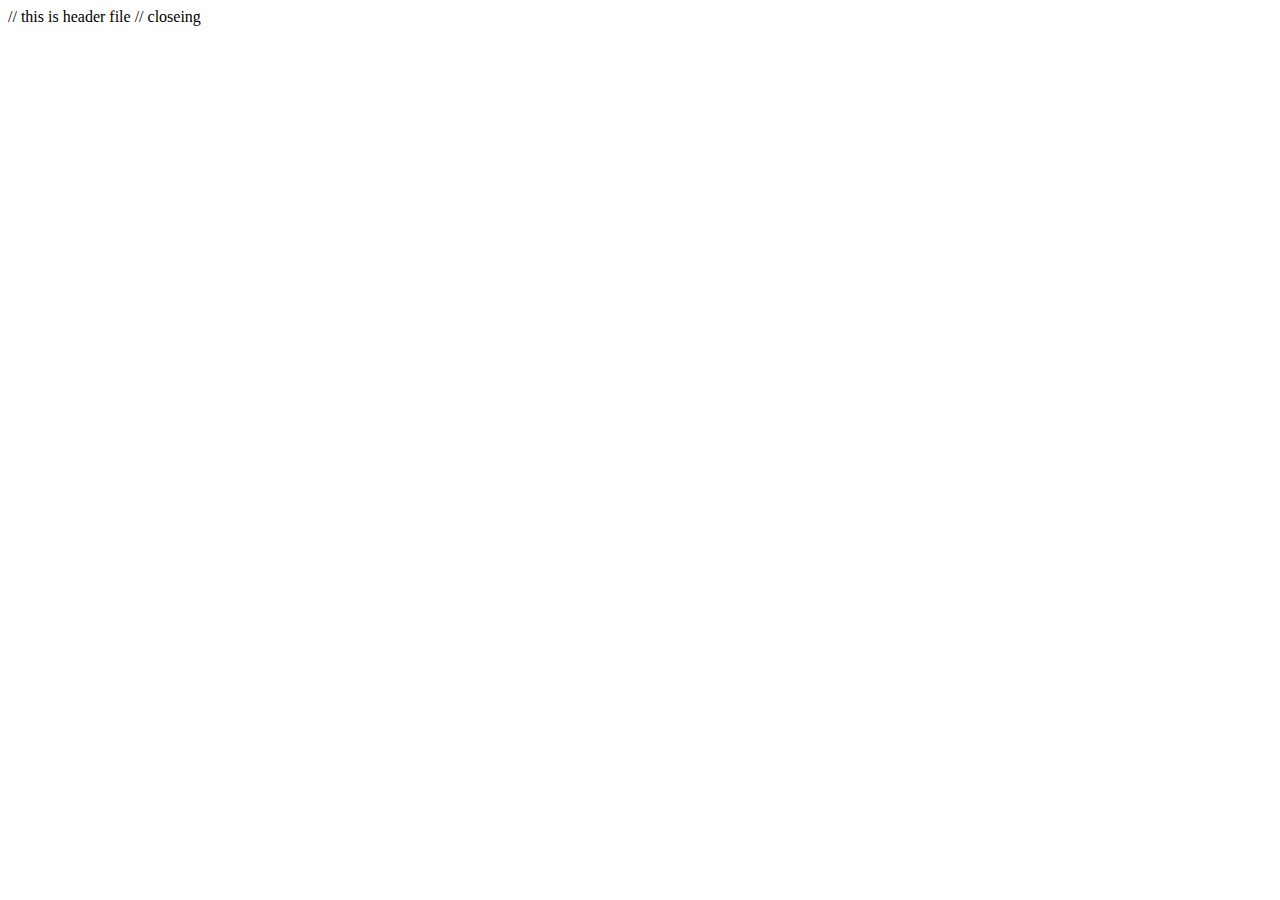
<file: 1_js introduction/index.html>
<!DOCTYPE html>
<html lang="en">
<head>  // this is header file
    <meta charset="UTF-8">
    <meta http-equiv="X-UA-Compatible" content="IE=edge">
    <meta name="viewport" content="width=device-width, initial-scale=1.0">
    <title>my Website</title>
</head> // closeing 
<body>
    <script src="test.js">

    </script>
</body>
</html>
</file>
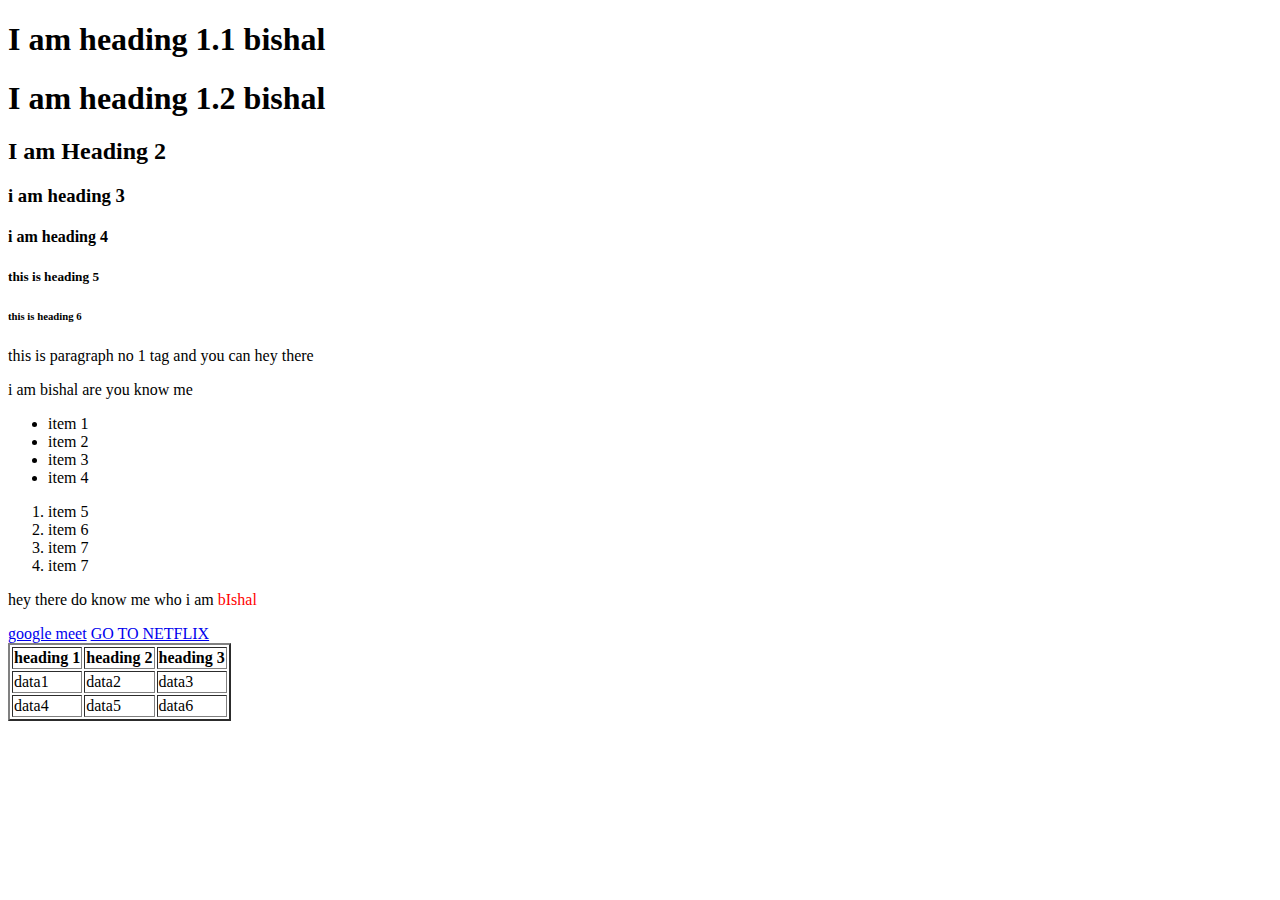
<file: 1_js introduction/2_HTML_css/index.html>
<!DOCTYPE html>
<html lang="en">
<head>
    <meta charset="UTF-8">
    <meta http-equiv="X-UA-Compatible" content="IE=edge">
    <meta name="viewport" content="width=device-width, initial-scale=1.0">
    <title>My website</title>
</head>
<body>
    <!-- you can write your comment on this section-->
    <!--you can use heading upto h6 and you can use same  heading tag multipal times-->
    <h1>I am heading 1.1 bishal  </h1>
    <h1>I am heading 1.2 bishal </h1>
    <h2>I am Heading 2 </h2>
    <h3>i am heading 3</h3>
    <h4>i am heading 4</h4>
    <h5> this is heading 5</h5>
    <h6>this is heading 6</h6>
    <!--<h7>this is h7</h7   >-->



    <div> 
        <!-- div is used for divition of website -->
        <!--below i am useing paragraph tag-->
    <p>this is paragraph no 1 tag and you can hey there </p>
    </div>
    <div>
        <p>
            i am bishal are you know me

        </p>
    </div>

    <!--ordered list-->
    <!--unordered list-->
    <!--undered list me just  bullet point use karaga-->
    <ul>
        <li>item 1</li>
        <li>item 2</li>
        <li>item 3</li>
        <li>item 4</li>
    </ul>
    <!--but ordered list me count hota ha 1,2,3,4, aise -->
    <ol>
        <li>item 5</li>
        <li>item 6</li>
        <li>item 7</li>
        <li>item 7</li>
    </ol>
    <!--span tag use for changeing cloer or changing property-->
    <p> hey there do know me who i am<span style ="color :red;"> bIshal</span></p> 

    <!--Anchor tag use for link edit -->
    <a href='https://meet.google.com/?hs=197&pli=1&authuser=0'> google meet</a>
    <a href='https://www.netflix.com/browse'> GO TO NETFLIX</a>

    <!--image tag me close tag use nahi hota -->
    <img >

    <!--table-->



    <table border=2>
        <thead>
            <tr>
                   <th>heading 1</th>
                   <th>heading 2</th>
                   <th>heading 3</th>
            </tr>
        </thead>
        <tbody>
               <tr>
                  <td>data1</td>
                  <td>data2</td>
                  <td>data3</td>
               </tr>



               <tr>
                <td>data4</td>
                <td>data5</td>
                <td>data6</td>
             </tr>
        </tbody>
    </table>
</body>
</html>
</file>
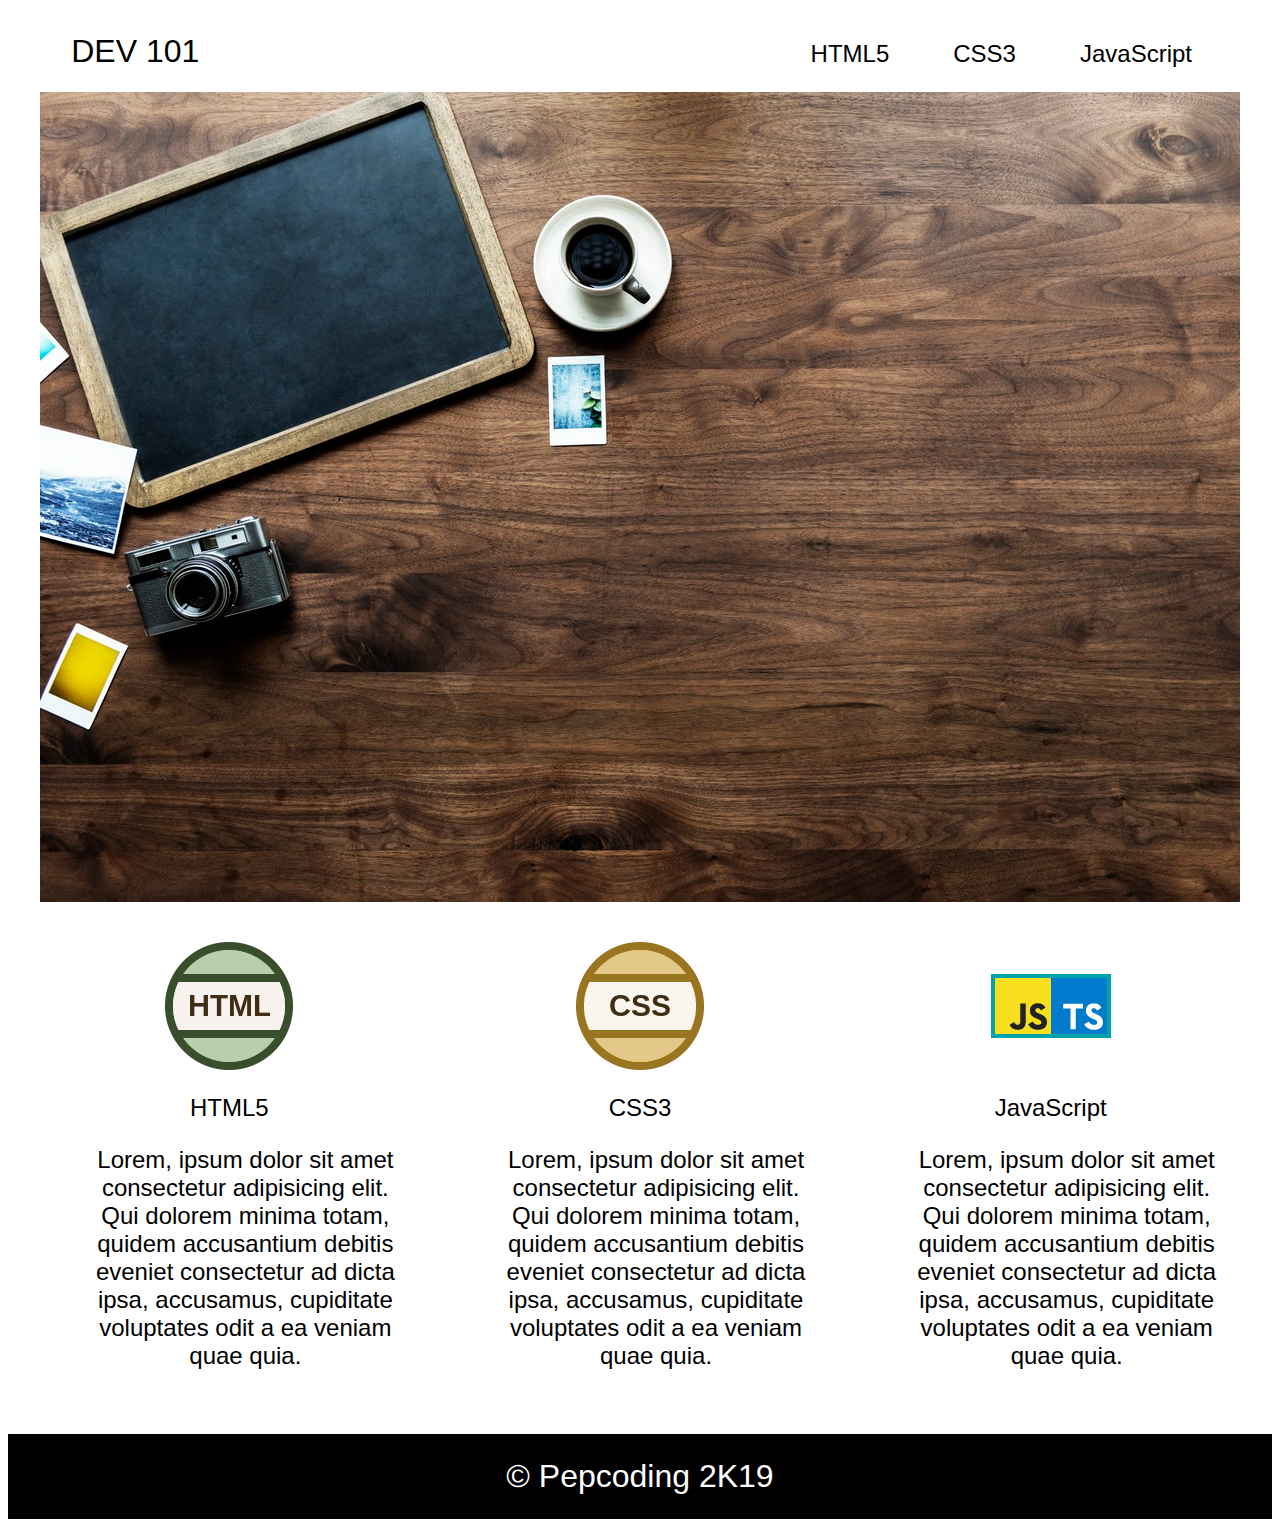
<file: 1_js introduction/class3-css-23-12-2021/28-12-2021/final/index.html>
<!DOCTYPE html>
<html lang="en">
<head>
  <meta charset="UTF-8" />
  <meta name="viewport" content="width=device-width, initial-scale=1.0" />
  <meta http-equiv="X-UA-Compatible" content="ie=edge" />
  <title>Document</title>
   <style>
    html {
      border: 0;
      margin: 0;
      font-family: "Segoe UI", Tahoma, Geneva, Verdana, sans-serif;
      scroll-behavior: smooth;
    }
    header h1 {
      float: left;
      margin-top: 2%;
      padding-left: 5%;
      font-weight: 400;
    }
    .navigation {
      display: flex;
      float: right;
      padding-right: 3rem;
    }
    li {
      list-style: none;
      padding: 0 2rem;
      margin-top: 1rem;
      font-size: 1.5rem;
    }
    a {
        text-decoration: none;
        /* transition: all 0.2s; */
      }
      a:link,a:visited {
        color: black;
      }
      a:hover,a:active {
        color: red;
      }
    .showcase {
      width: 95%;
      height: 90vh;
      margin: auto;
      overflow: hidden;
    }
    .article {
      display: flex;
      margin: 1rem;
    }
    .container {
     
      text-align: center;
      padding: 1.5rem;
    }
    h2 {
      font-weight: 500;
    }
    p {
      font-size: 1.5rem;
      padding-left: 2rem;
    }
    footer {
      text-align: center;
      font-size: 2rem;
      color: white;
      background-color: black;
      padding: 1.5rem;
    }
  </style> 
</head>
<body>
  <header>
          <h1>DEV 101</h1>
          <ul class="navigation">
            <li><a href="#article">HTML5</a></li>
            <li><a href="#article">CSS3</a></li>
            <li><a href="#article">JavaScript</a></li>
          </ul>
  </header>
  <div class="showcase">
    <img src="lap.jpeg" alt="" />
  </div>
  <div class="article" id="article">
    <div class="container">
      <div class="image">
        <img src="html.png" alt="img" />
      </div>
      <div class="discription">
        <h2>HTML5</h2>
        <p>
          Lorem, ipsum dolor sit amet consectetur adipisicing elit. Qui dolorem
          minima totam, quidem accusantium debitis eveniet consectetur ad dicta
          ipsa, accusamus, cupiditate voluptates odit a ea veniam quae quia.
        </p>
      </div>
    </div>
    <div class="container">
      <div class="image">
        <img src="css.png" alt="img" />
      </div>
      <div class="discription">
        <h2>CSS3</h2>
        <p>
          Lorem, ipsum dolor sit amet consectetur adipisicing elit. Qui dolorem
          minima totam, quidem accusantium debitis eveniet consectetur ad dicta
          ipsa, accusamus, cupiditate voluptates odit a ea veniam quae quia.
        </p>
      </div>
    </div>
    <div class="container">
      <div class="image">
        <img src="icon.png" alt="img" />
      </div>
      <div class="discription">
        <h2>JavaScript</h2>
        <p>
          Lorem, ipsum dolor sit amet consectetur adipisicing elit. Qui dolorem
          minima totam, quidem accusantium debitis eveniet consectetur ad dicta
          ipsa, accusamus, cupiditate voluptates odit a ea veniam quae quia.
        </p>
      </div>
    </div>
  </div>
  <footer id="footer">
    &copy; Pepcoding  2K19
  </footer>
</body>
</html>
</file>
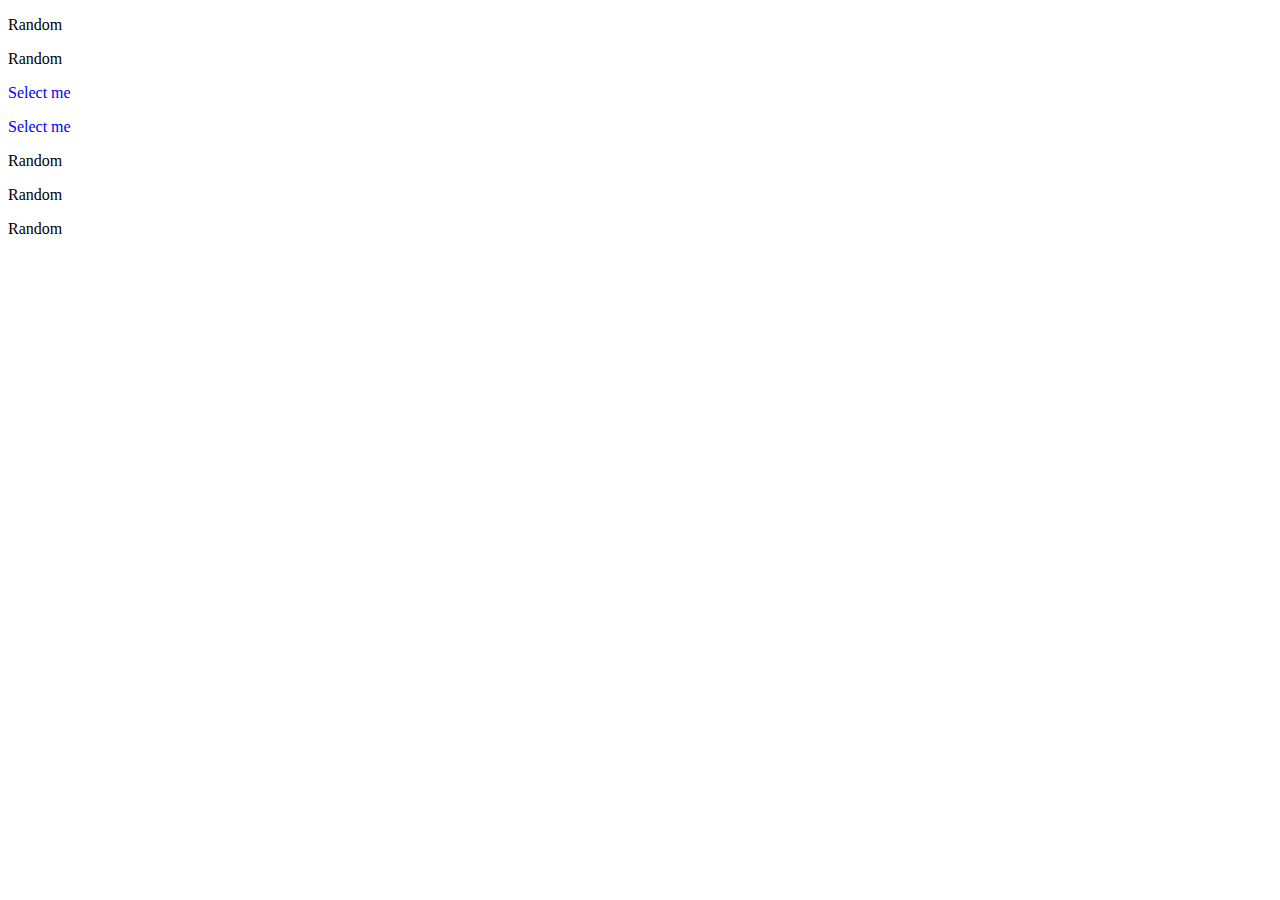
<file: 1_js introduction/2_HTML_css/q10.html>
<!DOCTYPE html>
<html lang="en">

<head>
    <meta charset="UTF-8" />
    <meta name="viewport" content="width=device-width, initial-scale=1.0" />
    <title>Document</title>
    <style>
       #the-one>.c1.c2{
           color :blue;
       }
    </style>
</head>

<body>
    <!-- Select the element with "Select me" and make it blue  -->
    <div class="some-class">
        <div id="the-one">
            <p>Random</p>
            <div>
                <p class="c1 c2">Random</p>
            </div>
            <p class="c1 c2">Select me</p>
            <div class="c1 c2">Select me</div>
        </div>
    </div>
    <div class="some-class">
        <p class="c1">Random</p>
        <p class="c2">Random</p>
        <p class="c1 c2">Random</p>
    </div>
</file>
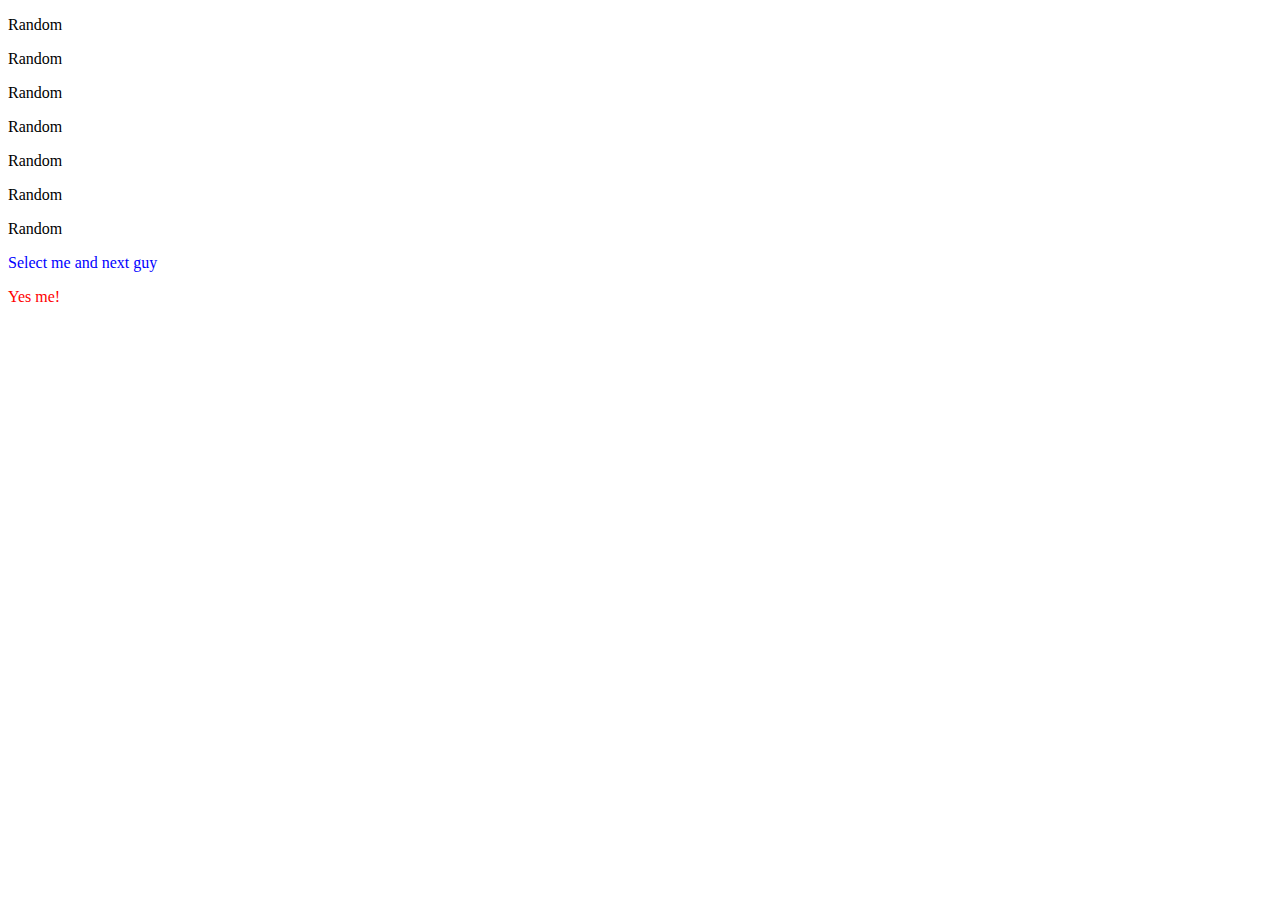
<file: 1_js introduction/2_HTML_css/q3.html>
<!DOCTYPE html>
<html lang="en">

<head>
    <meta charset="UTF-8">
    <meta name="viewport" content="width=device-width, initial-scale=1.0">
    <title>Document</title>
    <style>
        /* class selector */
        .class1{
            color :blue;
        }
        .class2{
            color :red;
        }
    </style>
</head>

<body>
    <!-- Select the obvious p tags and make class 1 blue and class 2 red  -->
    <p>Random</p>
    <p>Random</p>
    <p>Random</p>
    <p>Random</p>
    <p>Random</p>
    <p>Random</p>
    <p>Random</p>

    <p class="class1">Select me and next guy</p>
    <p class="class2">Yes me!</p>

</body>

</html>
</file>
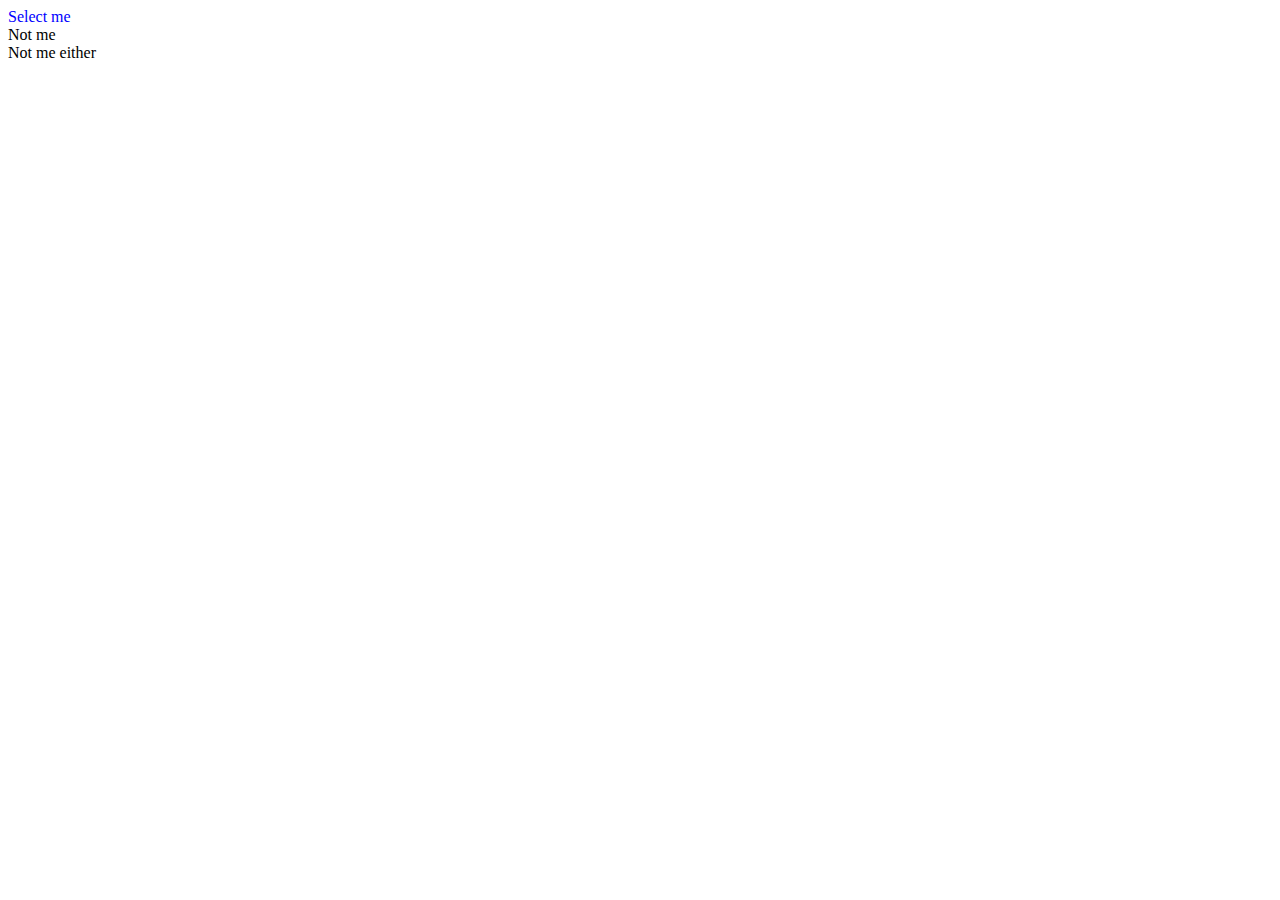
<file: 1_js introduction/2_HTML_css/q4.html>
<!DOCTYPE html>
<html lang="en">

<head>
    <meta charset="UTF-8">
    <meta name="viewport" content="width=device-width, initial-scale=1.0">
    <title>Document</title>
    <style>
        /* multiple class on same elements*/
        .m1.m2{
            color:blue;
        }
       
    </style>
</head>

<body>
    <!-- Select the element with multiple classes(m1 & m2) and make them blue -->
    <div class="m1 m2">
        Select me
    </div>

    <div class="m1">Not me</div>
    <div class="m2">Not me either</div>
</body>

</html>
</file>
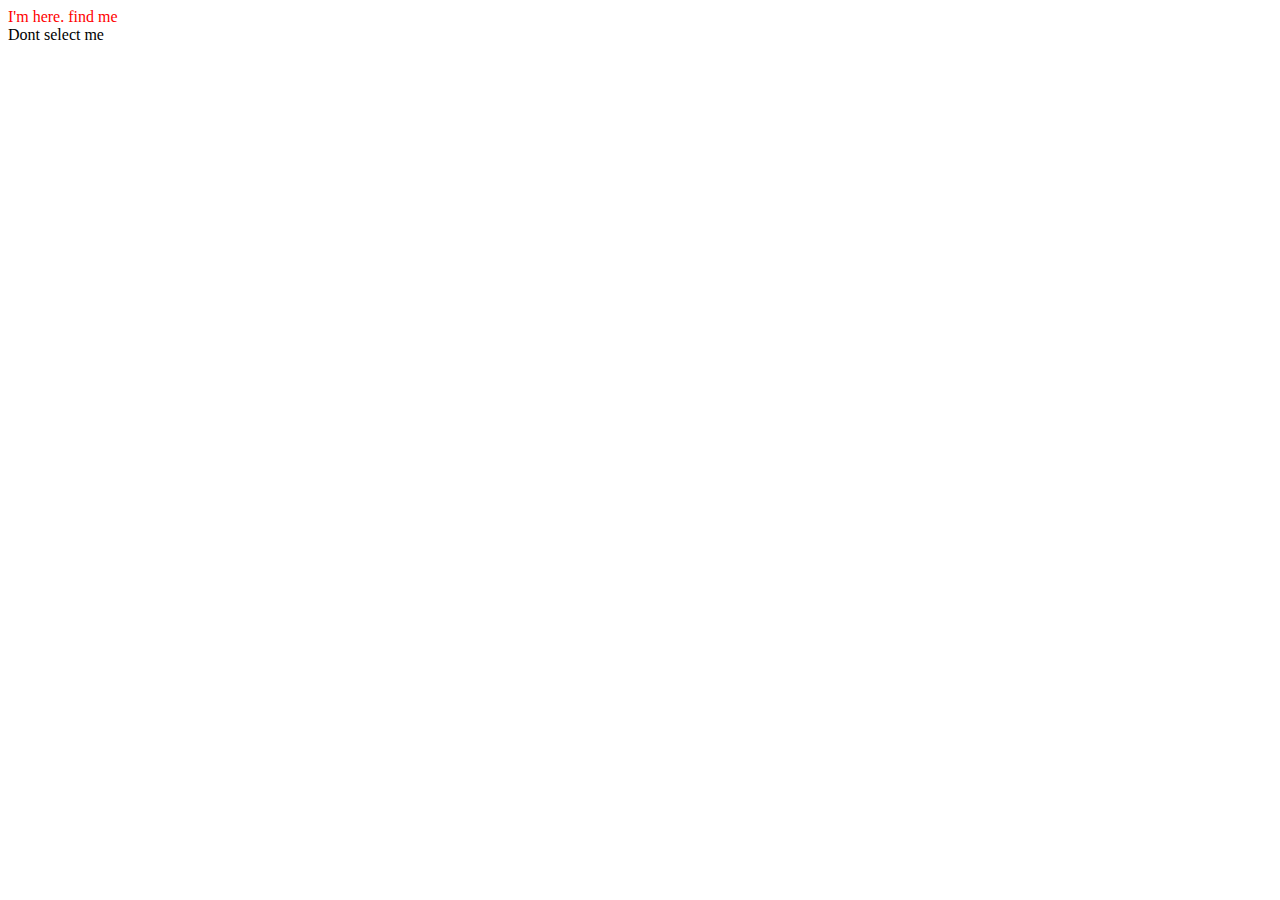
<file: 1_js introduction/2_HTML_css/q5.html>
<!DOCTYPE html>
<html lang="en">

<head>
  <meta charset="UTF-8" />
  <meta name="viewport" content="width=device-width, initial-scale=1.0" />
  <title>Document</title>
  <style>
    /* classes desendent */
    .c1 span .c2{
        color:red;
    }
   
  </style>
</head>

<body>
  <!-- Select "I'm here. find me" and make it blue  -->

  <div class="c1">
    <div>
      <div>
        <span>
          <div class="c2">I'm here. find me</div>
        </span>
      </div>
    </div>

  </div>
    
    <span>
      <div class="c2">Dont select me</div>
    </span>
</body>

</html>
</file>
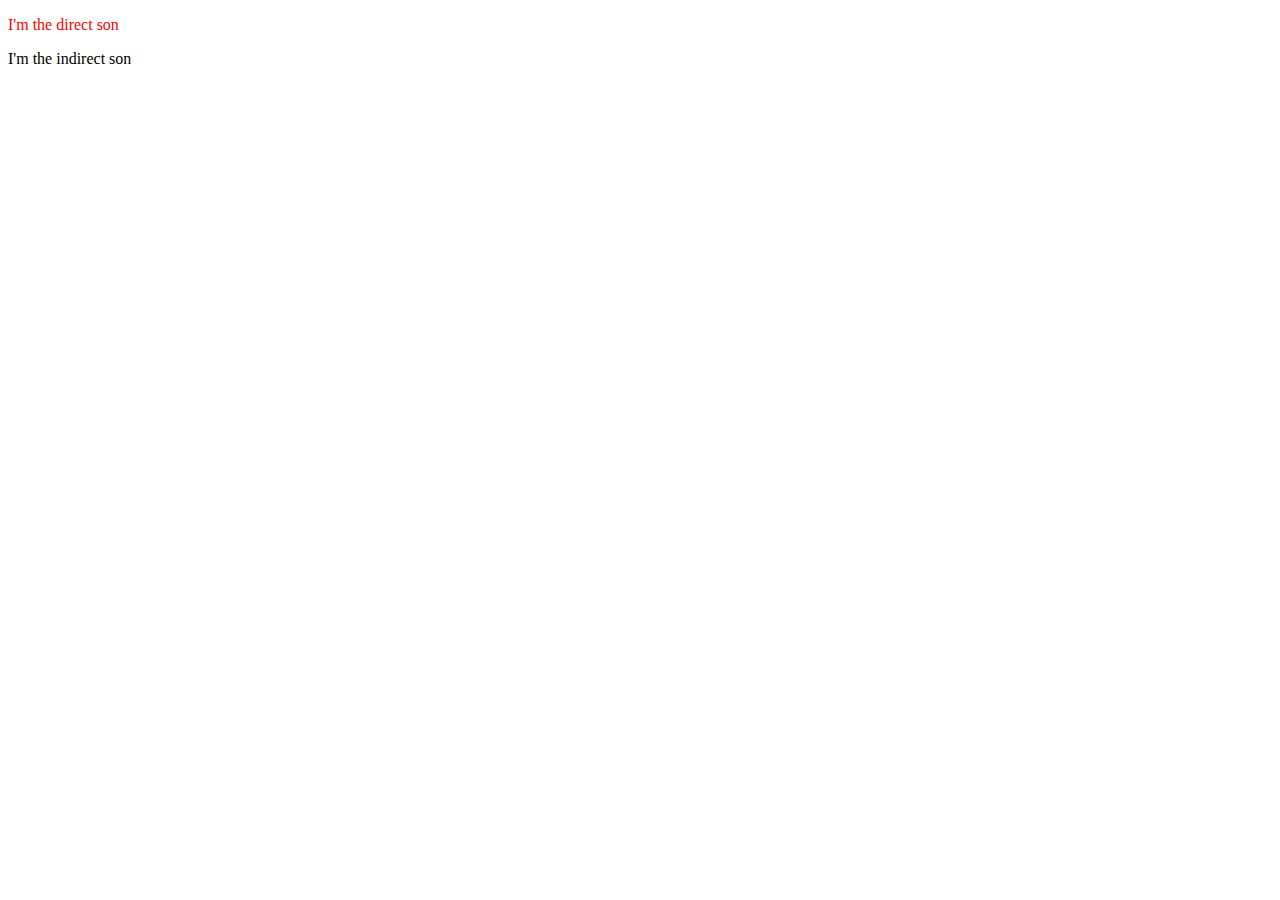
<file: 1_js introduction/2_HTML_css/q6.html>
<!DOCTYPE html>
<html lang="en">

<head>
    <meta charset="UTF-8">
    <meta name="viewport" content="width=device-width, initial-scale=1.0">
    <title>Document</title>
</head>
<style>
    /* class with children combinator */
    .c1>p{
        color:red;
    }
      
</style>

<body>

    <!-- select "I'm the direct son" and make it blue  -->
    <div class="c1">
        <p>
            I'm the direct son
        </p>
    </div>

    <div class="c2">
        <span>
            <p>I'm the indirect son</p>
        </span>
    </div>

</body>

</html>
</file>
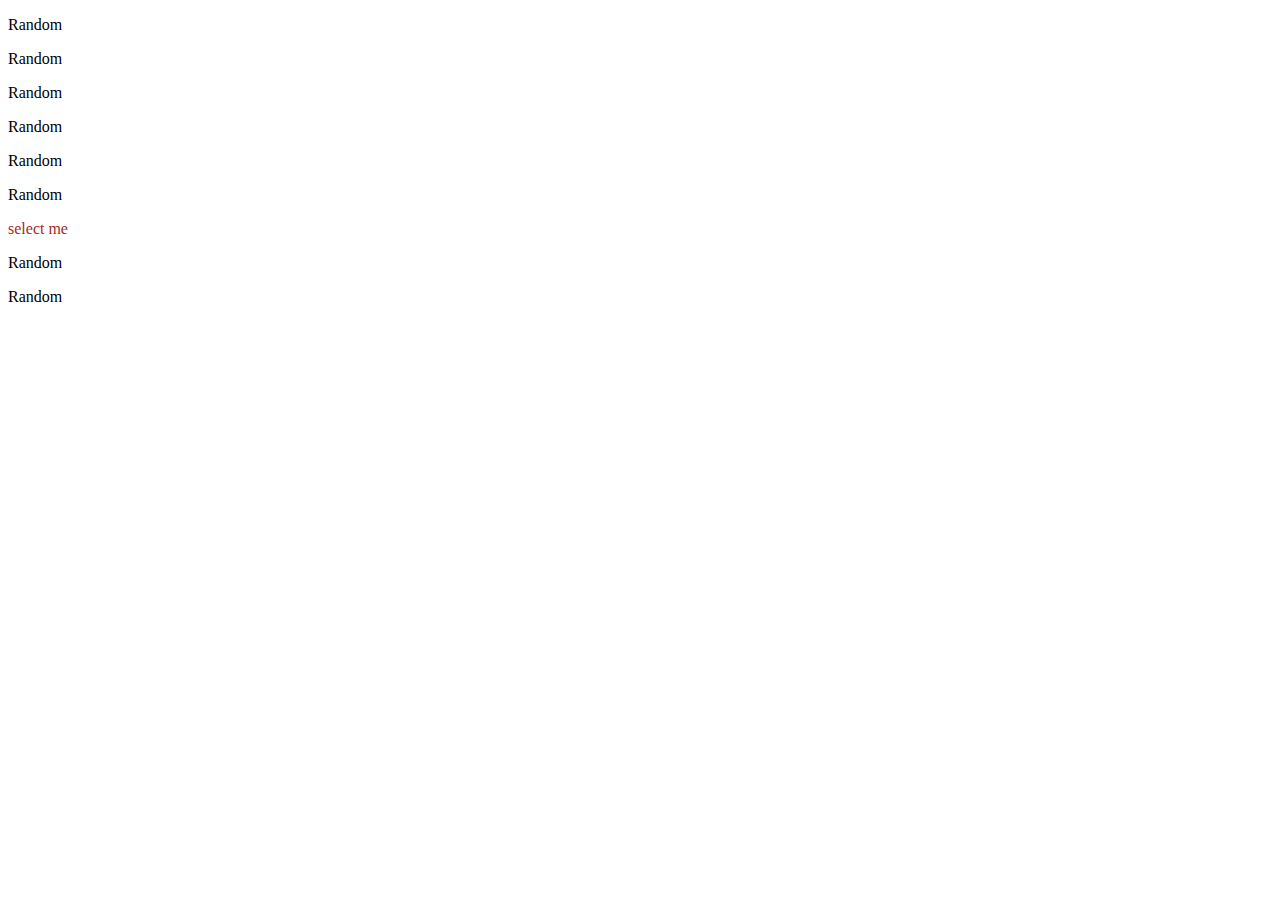
<file: 1_js introduction/2_HTML_css/q8.html>
<!DOCTYPE html>
<html lang="en">

<head>
    <meta charset="UTF-8">
    <meta name="viewport" content="width=device-width, initial-scale=1.0">
    <title>Document</title>
</head>
<!-- id selector -->
   

<style>
    #the-one{
        color:brown;
    }

  
</style>

<body>

    <!-- Select s2 with id=the-one and make it blue -->
    <p class="s1">Random</p>
    <p class="s1">Random</p>
    <p class="s1">Random</p>
    <p class="s1">Random</p>
    <p class="s2">Random</p>
    <p class="s2">Random</p>
    <p class="s2" id="the-one">select me</p>
    <p class="s2">Random</p>
    <p class="s2">Random</p>
</body>

</html>
</file>
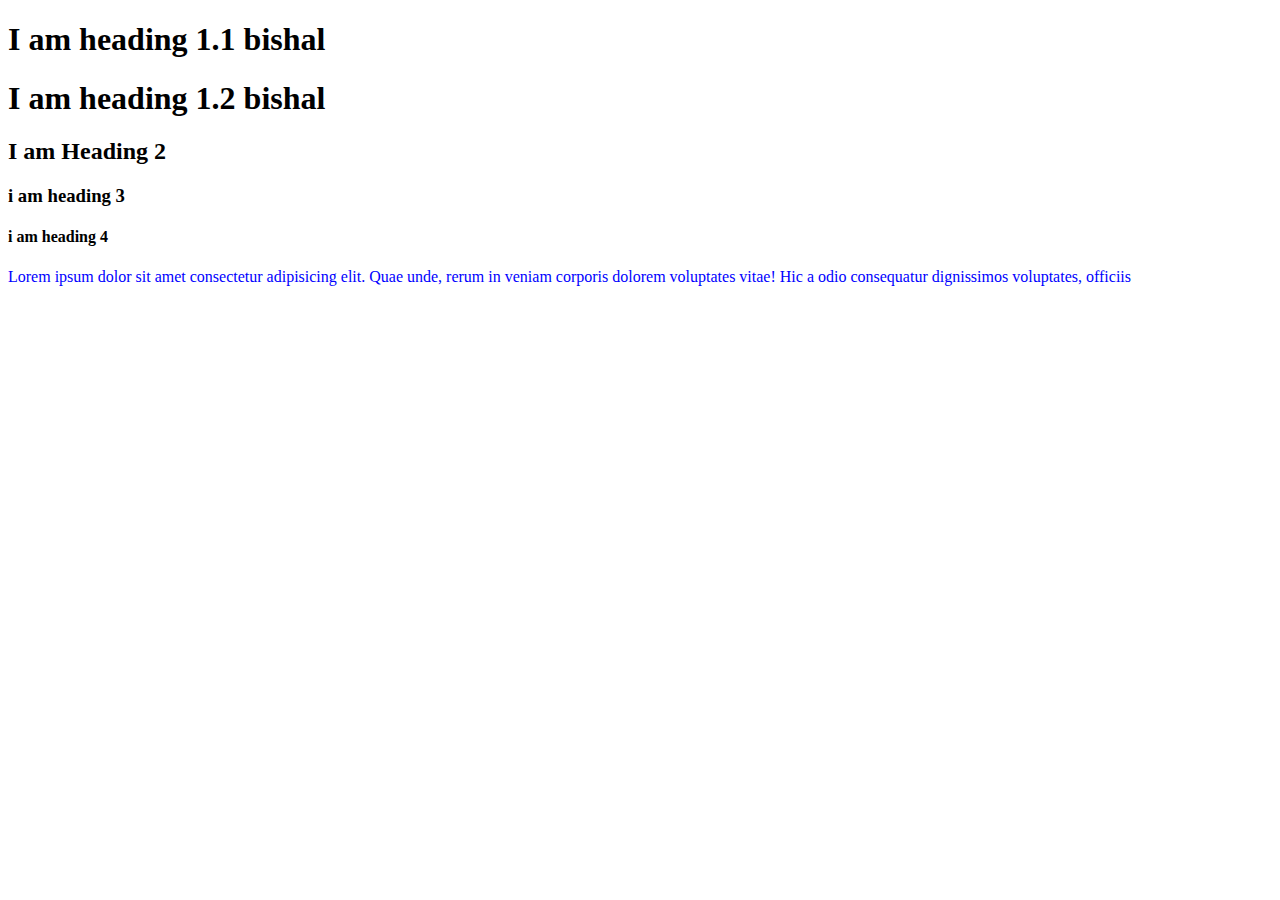
<file: 1_js introduction/2_HTML_css/test.html>
<!DOCTYPE html>
<html lang="en">
<head>
    <meta charset="UTF-8">
    <meta http-equiv="X-UA-Compatible" content="IE=edge">
    <meta name="viewport" content="width=device-width, initial-scale=1.0">
    <title>Document</title>
</head>
<body>
     


       

    <h1>I am heading 1.1 bishal  </h1>
    <h1>I am heading 1.2 bishal </h1>
    <h2>I am Heading 2 </h2>
    <h3>i am heading 3</h3>
    <h4>i am heading 4</h4>
    <style>
        p{
            color :blue;
            front :x large;
        }

    
    </style>
         


         



    <p>
        Lorem ipsum dolor sit amet consectetur adipisicing elit. Quae unde, rerum in veniam corporis dolorem voluptates vitae! Hic a odio consequatur dignissimos voluptates, officiis
    </p>
</body>
</html>
</file>
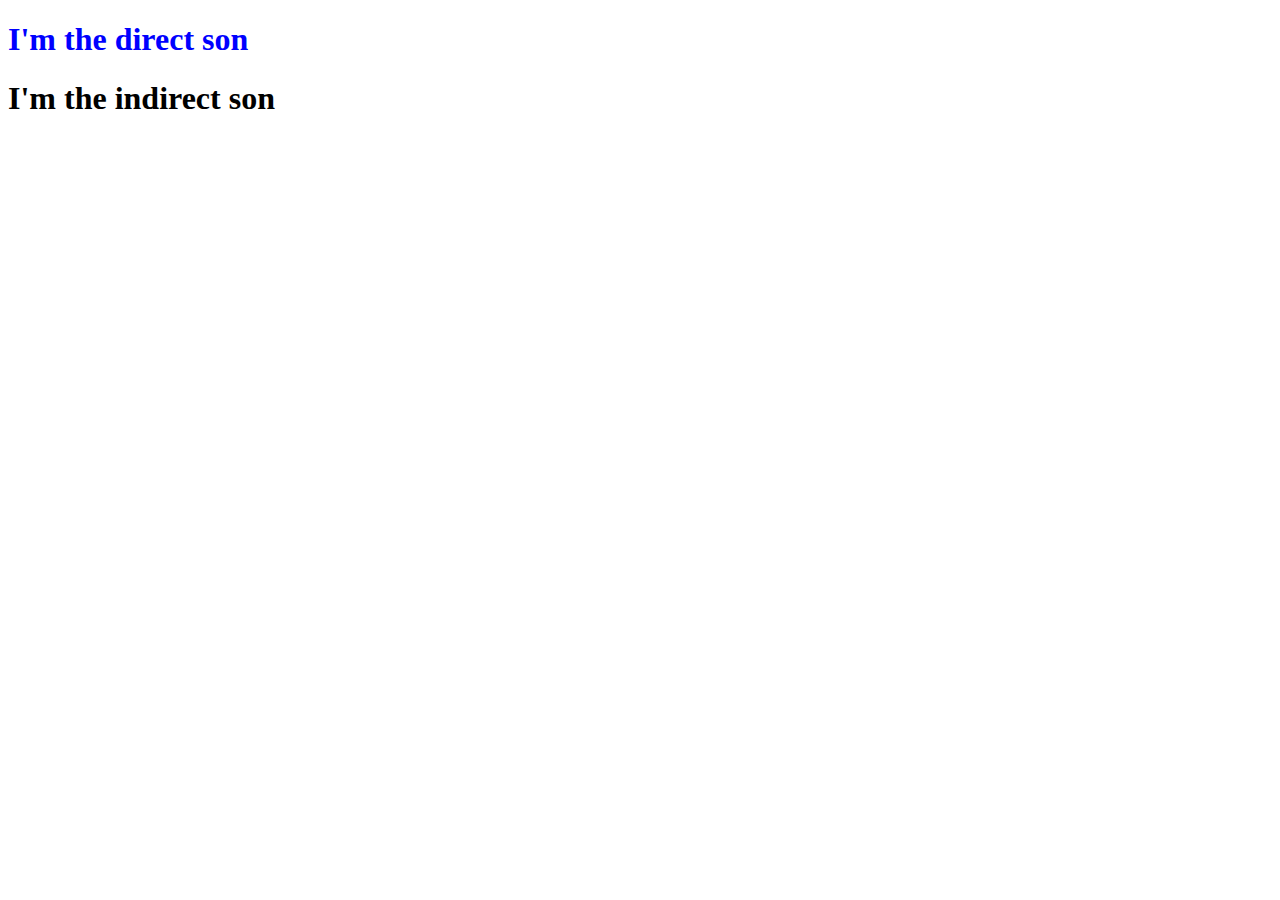
<file: 1_js introduction/2_HTML_css/test2.html>
<!DOCTYPE html>
<html lang="en">

<head>
    <meta charset="UTF-8">
    <meta name="viewport" content="width=device-width, initial-scale=1.0">
    <title>Document</title>
    <style>
        /* children selector */
        
        div >h1 >span{
            color:blue;

        }
        
    </style>
</head>

<body>

    <!-- select "I'm the direct son" and make it blue -->

    <div>
        <h1>
            <span>I'm the direct son</span>
        </h1>
    </div>

    <div>
        <span>
            <h1>
                <span>I'm the indirect son</span>
            </h1>
        </span>
    </div>

</body>

</html>
</file>
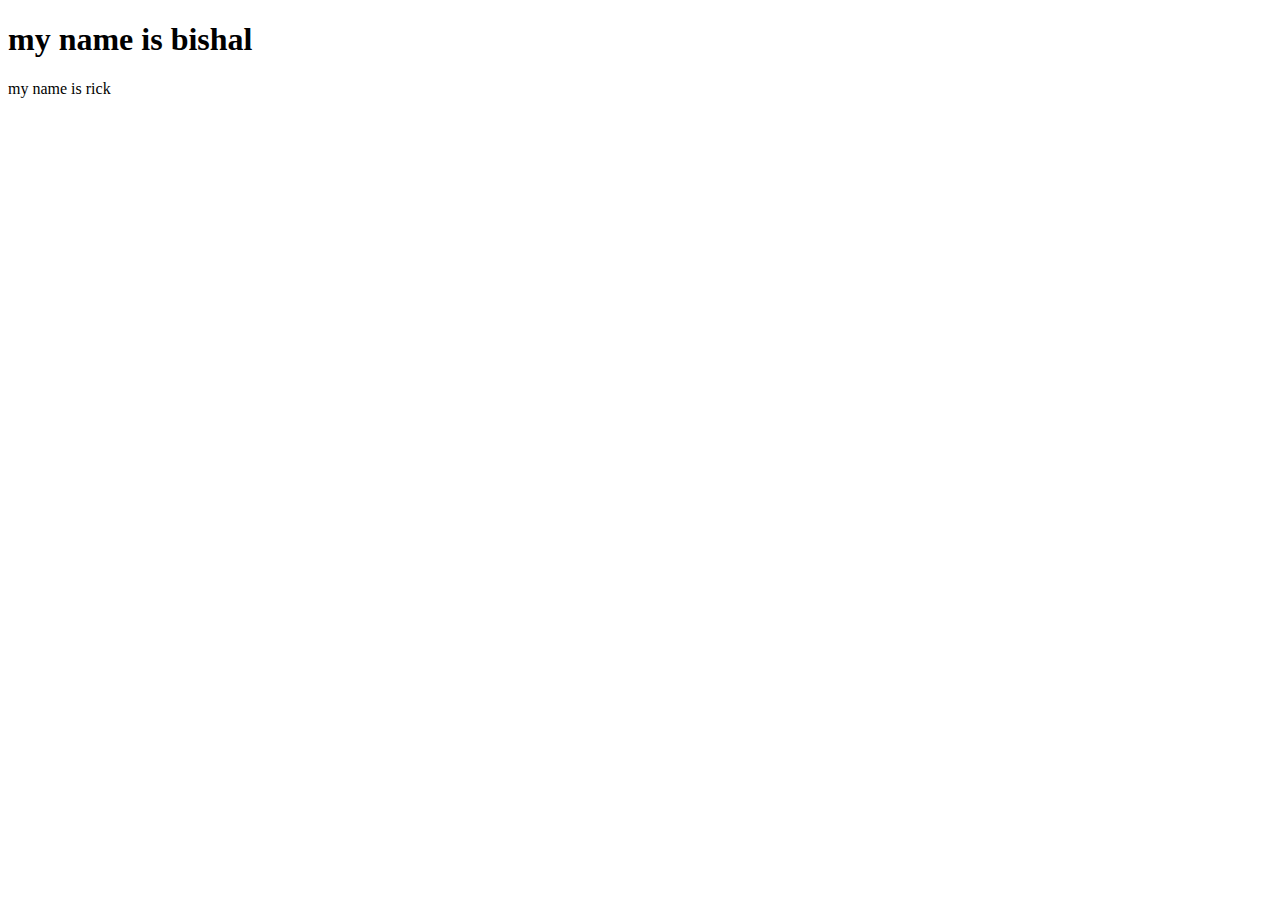
<file: 1_js introduction/class3-css-23-12-2021/font.html>
<!DOCTYPE html>
<html lang="en">
<head>
    <meta charset="UTF-8">
    <meta http-equiv="X-UA-Compatible" content="IE=edge">
    <meta name="viewport" content="width=device-width, initial-scale=1.0">
    <title>Document</title>

    <style>

    </style>
</head>
<body>
       <h1 class="heading1">my name is bishal</h1>
       <hi>my name is rick</hi>
</body>
</html>
</file>
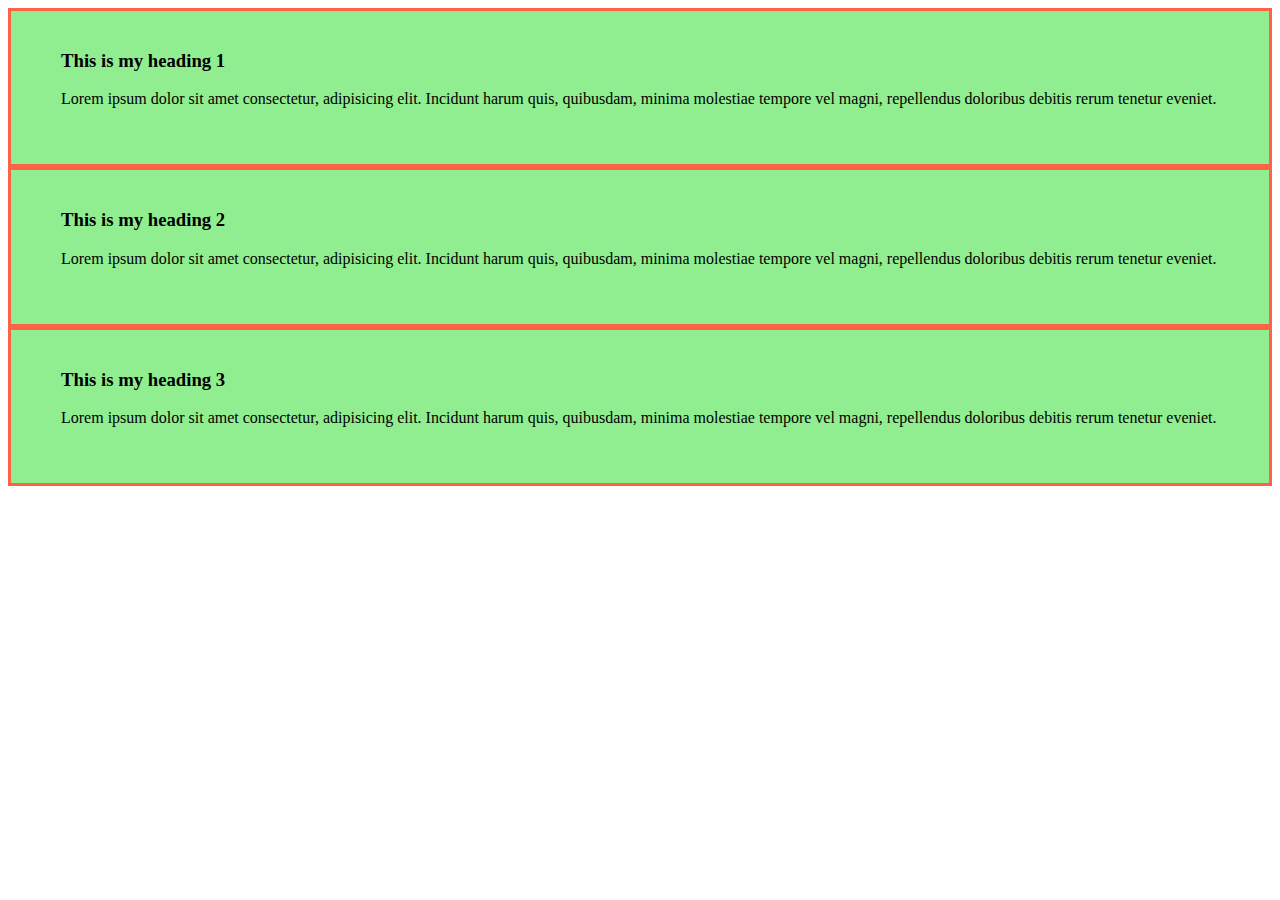
<file: 1_js introduction/class3-css-23-12-2021/padding.html>
<!DOCTYPE html>
<html lang="en">
<head>
       <meta charset="UTF-8">
       <meta http-equiv="X-UA-Compatible" content="IE=edge">
       <meta name="viewport" content="width=device-width, initial-scale=1.0">
       <title>Document</title>

       <style>
              .container{
                     background-color: lightgreen;
                     border: 3px solid tomato;
                     /* margin: 20px; */
                     /* padding: 30px; */
                     /* padding-top: 20px;
                     padding-bottom: 20px;
                     padding-left: 2opx;
                     padding-right: 40px; */
                     /* margin-top: 20px;
                     margin-left: 40px;
                     margin-right: 40px; */
                     /* margin-bottom: 40px; */
                     padding: 20px 30px 40px 50px;
                     margin: 30px 40px 50px 60px+;


              }
       </style>
</head>
<body>
       <div class="container">
              <h3>This is my heading 1</h3>
              <p id="first">Lorem ipsum dolor sit amet consectetur, adipisicing elit. Incidunt harum quis, quibusdam, minima molestiae tempore vel magni, repellendus doloribus debitis rerum tenetur eveniet.</p>
          </div>
      
          <div class="container">
              <h3>This is my heading 2</h3>
              <p id="second">Lorem ipsum dolor sit amet consectetur, adipisicing elit. Incidunt harum quis, quibusdam, minima molestiae tempore vel magni, repellendus doloribus debitis rerum tenetur eveniet.</p>
          </div>
      
          <div class="container">
              <h3>This is my heading 3</h3>
              <p id="third">Lorem ipsum dolor sit amet consectetur, adipisicing elit. Incidunt harum quis, quibusdam, minima molestiae tempore vel magni, repellendus doloribus debitis rerum tenetur eveniet.</p>
          </div>
</body>
</html>
</file>
